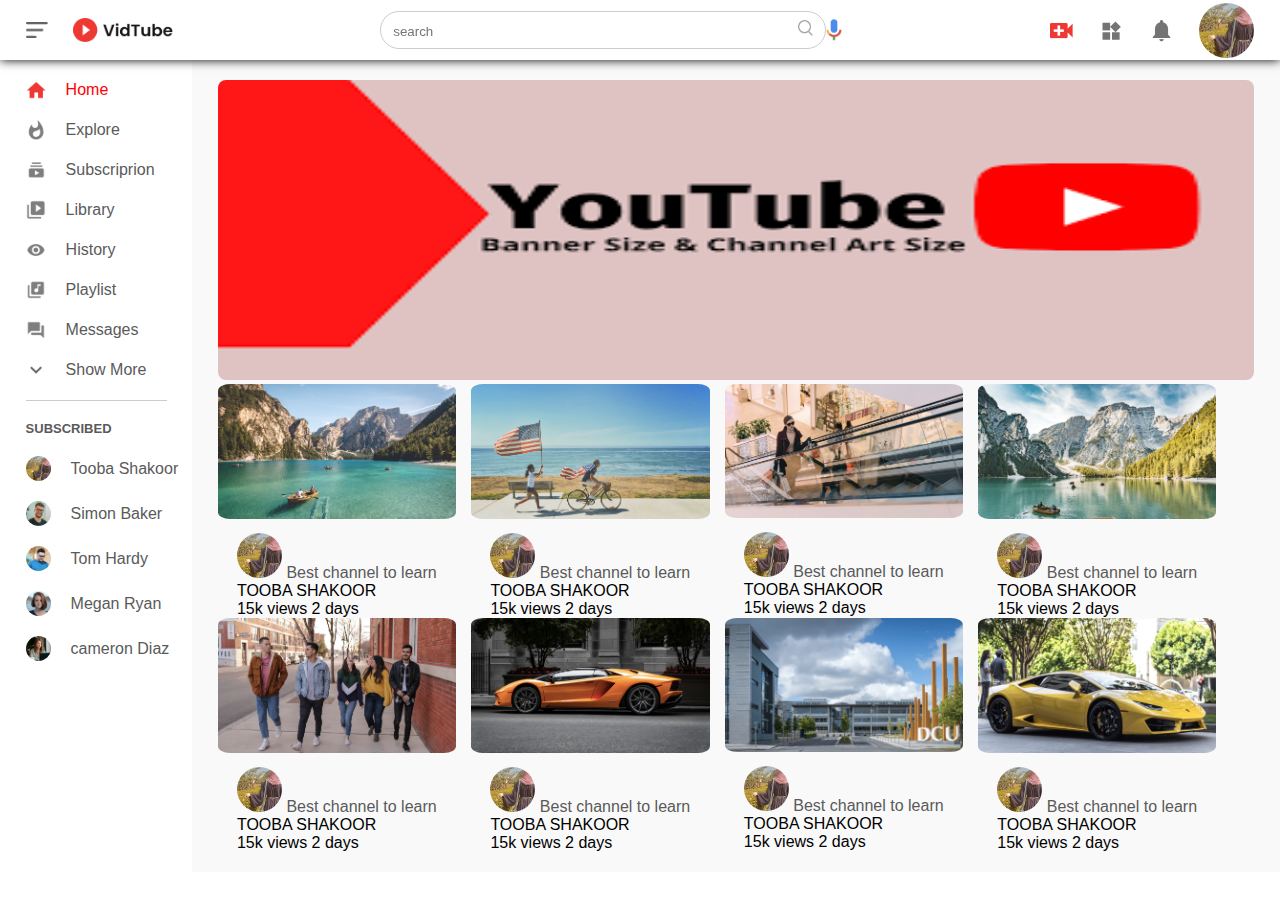
<file: assignment7/index.html>
<!DOCTYPE html>
<html lang="en">
<head>
    <meta charset="UTF-8">
    <meta name="viewport" content="width=device-width, initial-scale=1.0">
    <title>youtube clone</title>
    <link href="vid.css"  rel="stylesheet" type="text/css">
    <link href="video play/video1.html">
    <link href="video play/video2.html">
    <link href="video play/video3.html">
</head>
<body>
    
    
    <nav class="flex-div" >
    <div class="nav-left flex-div">
        <img src="images/menu.png" class="menu-icon">
        <img src="images/logo.png"class="logo">
    </div>
    <div class="nav-middle flex-div">
        <div class="search-box"class= "flex-div">
            <input type="text" placeholder="search">
            <img src="images/search.png" >
        </div>
        <img src="images/voice-search.png" class=" mic-icon">
    </div>
    <div class="nav-right flex-div">
        <img src="images/upload.png">
        <img src="images/more.png">
        <img src="images/notification.png">
        <img src="images/jack2.jpg" class="user-icon"> 
    </div>
 </nav>
                <!--  -----------main -------------------------    -->
    <div class="sidebar">
        <div class="shortcut-links">
            <a href=""><img src="images/home.png"><p>Home</p></a>
            <a href=""><img src="images/explore.png"><p>Explore</p></a>
            <a href=""><img src="images/subscriprion.png"><p>Subscriprion</p></a>
            <a href=""><img src="images/library.png"><p>Library</p></a>
            <a href=""><img src="images/history.png"><p>History</p></a>
            <a href=""><img src="images/playlist.png"><p>Playlist</p></a>
            <a href=""><img src="images/messages.png"><p>Messages</p></a>
            <a href=""><img src="images/show-more.png"><p>Show More</p></a>
            <hr/>
        </div>
        <div class="subscribed-list">
            <h3>SUBSCRIBED</h3>
            <a href=""><img src="images/jack2.jpg" ><p>Tooba Shakoor</p></a>
            <a href=""><img src="images/simon.png" ><p>Simon Baker</p></a>
            <a href=""><img src="images/tom.png" ><p>Tom Hardy</p></a>
            <a href=""><img src="images/megan.png" ><p>Megan Ryan</p></a>
            <a href=""><img src="images/cameron.png" ><p>cameron Diaz</p></a>
        </div>
    </div>
                 <!-- -------------------- main---------------->


   <div class="container">
        <div class="banner">
            <img src="images/youtube.png" height="300px" width="100%">
        </div>
    
    <div class="img-vid">
        <div class="vid-list">
            <a href="video play/video1.html"><img src="images/thumbnail1.png" ></a>
            <div class="vid-info">
                <img src="images/jack2.jpg" style="width: 45px; border-radius: 50%;">
                <a href="video play/video1.html">Best channel to learn</a>
                <p>TOOBA SHAKOOR</p>
                <p>15k views 2 days</p>
            </div>
        </div>
        <div class="vid-list">
            <a href="video play/video1.html"><img src="images/thumbnail2.png"></a>
            <div class="vid-info">
                <img src="images/jack2.jpg" style="width: 45px; border-radius: 50%;">
                <a href="">Best channel to learn</a>
                <p>TOOBA SHAKOOR</p>
                <p>15k views 2 days</p>
            </div>
        </div>
        <div class="vid-list">
            <a href="video play/video1.html"><img src="images/thumbnail3.png"></a>
            <div class="vid-info">
                <img src="images/jack2.jpg" style="width: 45px; border-radius: 50%;">
                <a href="">Best channel to learn</a>
                <p>TOOBA SHAKOOR</p>
                <p>15k views 2 days</p>
            </div>
        </div>
        <div class="vid-list">
            <a href="video play/video1.html"><img src="images/thumbnail4.png"></a>
            <div class="vid-info">
                <img src="images/jack2.jpg" style="width: 45px; border-radius: 50%;">
                <a href="">Best channel to learn</a>
                <p>TOOBA SHAKOOR</p>
                <p>15k views 2 days</p>
            </div>
        </div>
    </div>
    <div class="img-vid">
        <div class="vid-list">
            <a href="video play/video1.html"><img src="images/thumbnail5.png" ></a>
            <div class="vid-info">
                <img src="images/jack2.jpg" style="width: 45px; border-radius: 50%;">
                <a href="">Best channel to learn</a>
                <p>TOOBA SHAKOOR</p>
                <p>15k views 2 days</p>
            </div>
        </div>
        <div class="vid-list">
            <a href="video play/video1.html"><img src="images/thumbnail6.png"></a>
            <div class="vid-info">
                <img src="images/jack2.jpg" style="width: 45px; border-radius: 50%;">
                <a href="">Best channel to learn</a>
                <p>TOOBA SHAKOOR</p>
                <p>15k views 2 days</p>
            </div>
        </div>
        <div class="vid-list">
            <a href="video play/video1.html"><img src="images/thumbnail7.png"></a>
            <div class="vid-info">
                <img src="images/jack2.jpg" style="width: 45px; border-radius: 50%;">
                <a href="">Best channel to learn</a>
                <p>TOOBA SHAKOOR</p>
                <p>15k views 2 days</p>
            </div>
        </div>
        <div class="vid-list">
            <a href="video play/video1.html"><img src="images/thumbnail8.png"></a>
            <div class="vid-info">
                <img src="images/jack2.jpg" style="width: 45px; border-radius: 50%;">
                <a href="">Best channel to learn</a>
                <p>TOOBA SHAKOOR</p>
                <p>15k views 2 days</p>
            </div>
        </div>
    </div>
   
</body>
</html>
</file>
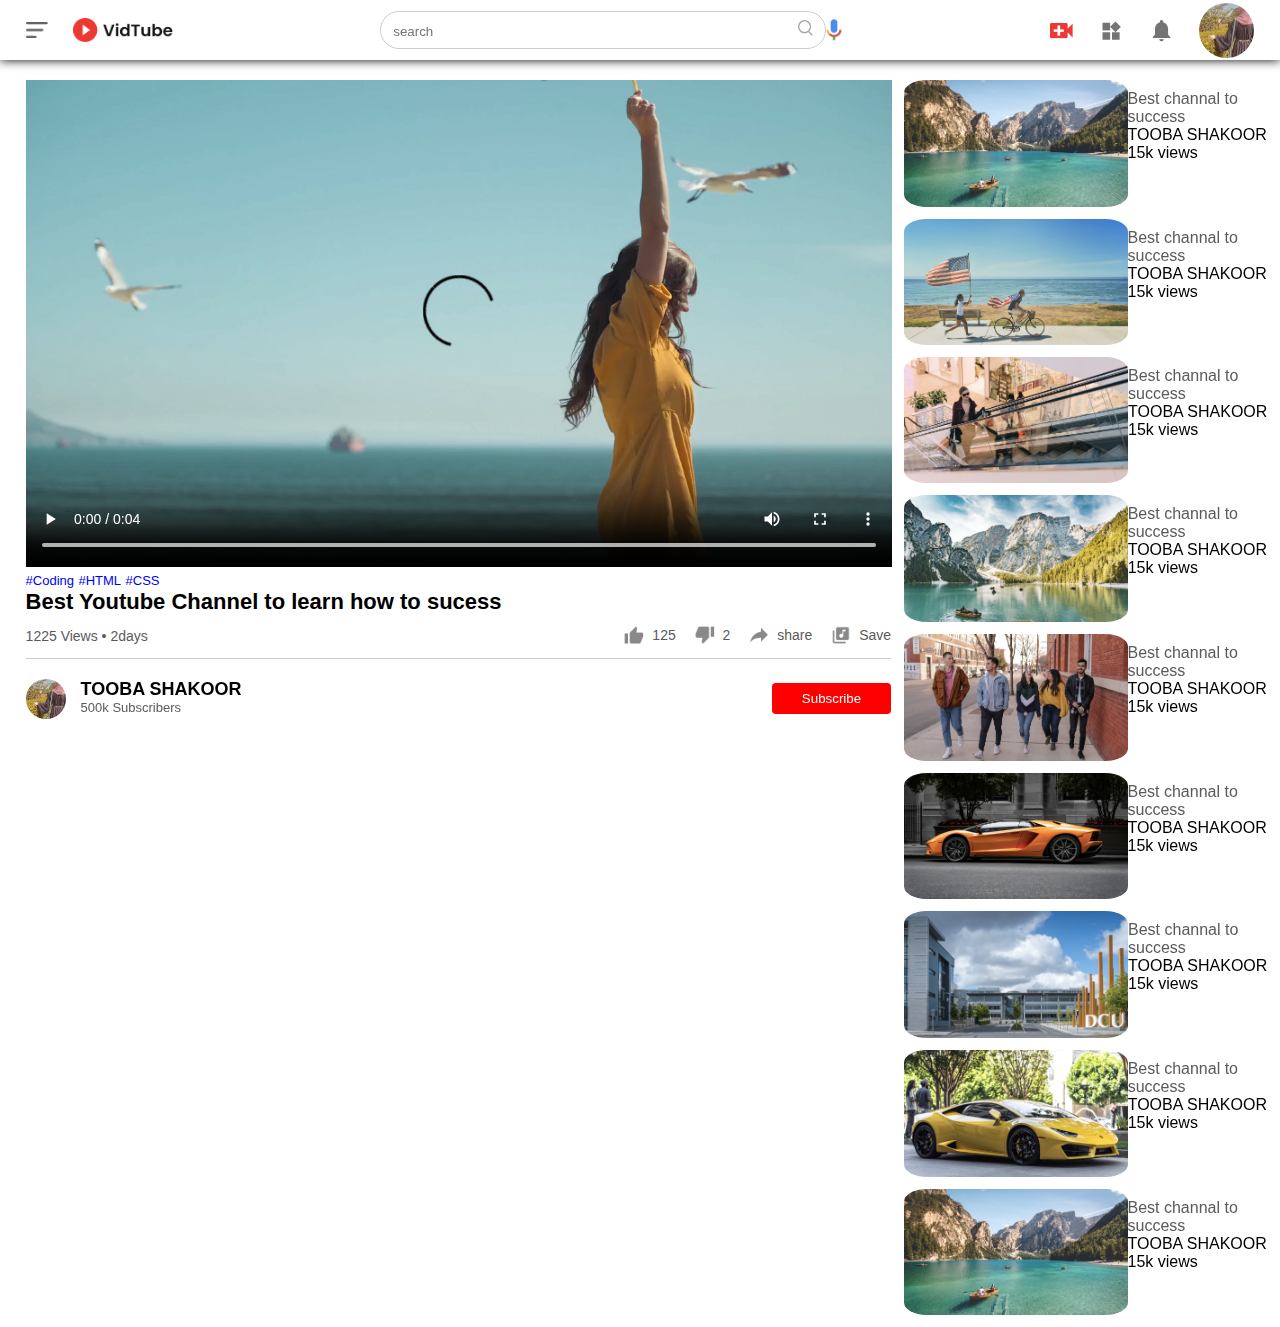
<file: assignment7/video play/video1.html>
<!DOCTYPE html>
<html lang="en">
<head>
    <meta charset="UTF-8">
    <meta name="viewport" content="width=device-width, initial-scale=1.0">
    <title>play Video </title>
    <link  href="../vid.css"rel="stylesheet" type="text/css">
    <link href="../index.html">
    
</head>
<body>
     
    <nav class="flex-div" >
        <div class="nav-left flex-div">
            <img src="../images/menu.png" class="menu-icon">
            <img src="../images/logo.png"class="logo">
        </div>
        <div class="nav-middle flex-div">
            <div class="search-box"class= "flex-div">
                <input type="text" placeholder="search">
                <img src="../images/search.png" >
            </div>
            <img src="../images/voice-search.png" class=" mic-icon">
        </div>
        <div class="nav-right flex-div">
            <img src="../images/upload.png">
            <img src="../images/more.png">
            <img src="../images/notification.png">
            <img src="../images/jack2.jpg" class="user-icon"> 
        </div>
     </nav>
     <div class="play-container">
        <div class="row">
            <div class="play-video">
        <video controls autoplay >
            <source src="../images/video.mp4" type="video/mp4">
        </video>
            <div class="tags">
                <a href="">#Coding</a> <a href="">#HTML</a> <a href="">#CSS</a>
            </div>
            <h3>Best Youtube Channel to learn how to sucess</h3>
    <div class="play-video-info">
        <P>1225 Views &bull; 2days</P>
        <div>
            <a href=""><img src="../images/like.png">125</a>
            <a href=""><img src="../images/dislike.png">2</a>
            <a href=""><img src="../images/share.png">share</a>
            <a href=""><img src="../images/save.png">Save</a>
        </div>
    </div>
    <hr>
    <div class="publisher">
        <img src="../images/jack2.jpg">
        <div>
            <p>TOOBA SHAKOOR</p>
            <span> 500k Subscribers</span>
        </div>
        <button type="button">Subscribe</button>
    </div>




            </div>
            <div class="right-sidebar">

                <div class="side-video-list">
              <a href=""class="smaall-thumbnail"><img src="../images/thumbnail1.png" ></a>
                    <div class="vid-info">
                        <a href="">Best channal to success</a>
                        <p>TOOBA SHAKOOR</p>
                        <P>15k views</P>
                    </div>
                </div>
                <div class="side-video-list">
                    <a href=""class="smaall-thumbnail"><img src="../images/thumbnail2.png" ></a>
                          <div class="vid-info">
                              <a href="">Best channal to success</a>
                              <p>TOOBA SHAKOOR</p>
                              <P>15k views</P>
                          </div>
                      </div>
                      <div class="side-video-list">
                        <a href=""class="smaall-thumbnail"><img src="../images/thumbnail3.png" ></a>
                              <div class="vid-info">
                                  <a href="">Best channal to success</a>
                                  <p>TOOBA SHAKOOR</p>
                                  <P>15k views</P>
                              </div>
                          </div>
                          <div class="side-video-list">
                            <a href=""class="smaall-thumbnail"><img src="../images/thumbnail4.png" ></a>
                                  <div class="vid-info">
                                      <a href="">Best channal to success</a>
                                      <p>TOOBA SHAKOOR</p>
                                      <P>15k views</P>
                                  </div>
                              </div>
                              <div class="side-video-list">
                                <a href=""class="smaall-thumbnail"><img src="../images/thumbnail5.png" ></a>
                                      <div class="vid-info">
                                          <a href="">Best channal to success</a>
                                          <p>TOOBA SHAKOOR</p>
                                          <P>15k views</P>
                                      </div>
                                  </div>
                                  <div class="side-video-list">
                                    <a href=""class="smaall-thumbnail"><img src="../images/thumbnail6.png" ></a>
                                          <div class="vid-info">
                                              <a href="">Best channal to success</a>
                                              <p>TOOBA SHAKOOR</p>
                                              <P>15k views</P>
                                          </div>
                                      </div>
                                      <div class="side-video-list">
                                        <a href=""class="smaall-thumbnail"><img src="../images/thumbnail7.png" ></a>
                                              <div class="vid-info">
                                                  <a href="">Best channal to success</a>
                                                  <p>TOOBA SHAKOOR</p>
                                                  <P>15k views</P>
                                              </div>
                                          </div>
                                          <div class="side-video-list">
                                            <a href=""class="smaall-thumbnail"><img src="../images/thumbnail8.png" ></a>
                                                  <div class="vid-info">
                                                      <a href="">Best channal to success</a>
                                                      <p>TOOBA SHAKOOR</p>
                                                      <P>15k views</P>
                                                  </div>
                                              </div><div class="side-video-list">
                                                <a href=""class="smaall-thumbnail"><img src="../images/thumbnail1.png" ></a>
                                                      <div class="vid-info">
                                                          <a href="">Best channal to success</a>
                                                          <p>TOOBA SHAKOOR</p>
                                                          <P>15k views</P>
                                                      </div>
                                                  </div>


            </div>
        </div>
     </div>
             
</body>
</html>
</file>
<file: assignment7/vid.css>
*{
    margin: 0;
    padding: 0;
    font-family: 'poppins', sans-serif;
    box-sizing: border-box;
}
a{
    text-decoration: none;
    color: #5a5a5a;
}
img{
    cursor: pointer;
}
.flex-div{
    display: flex;
    align-items: center;
}
nav{
    height: 60px;
    padding: 10px 2%;
    justify-content: space-between;
    box-shadow: 0 0 10px rgba(0, 0, 0, 2);
    background: #fff;
    position: sticky;
    top: 0;
    z-index: 10;
}
.nav-right img{
    width: 25px;
    margin-right: 25px;
}
.nav-right .user-icon{
    width: 55px;
    border-radius: 50%;
    margin-right: 0;
}
.nav-left .menu-icon{
    width: 22px;
    margin-right: 25px;
}
.nav-left .logo{
    width: 100px;
}
.nav-middle .mic-icon{
    width: 16px;
}
.nav-middle .search-box{
    border: 1px solid #ccc;
    margin-right:  15 px;
    padding: 8px 12px;
    border-radius:  25px;
}
.nav-middle .search-box input{
     width:  400px;
     border: 0;
     outline: 0;
     background: transparent;
}
.nav-middle .search-box img{
    width: 15px;
}

    /* ------------ sidebar-----------*/

.sidebar{
    background: #fff;
    width: 15%;
    height: 100vh;
    position: fixed;
    top: 0;
    padding-left:  2%;
    padding-top: 80px;
}
.shortcut-links a img{
    width:  20px;
    margin-right:  20px;
}
.shortcut-links a{
    display: flex;
    align-items: center;
    margin-bottom: 20px;
    width: fit-content;
    flex-wrap: wrap;
}
.shortcut-links a:first-child{
    color: red;
}
.sidebar hr{
    border: 0;
    height:  1px;
    background: #ccc;
    width: 85%;
}
.subscribed-list h3{
    font-size:  13px;
    margin: 20px 0;
    color: #5a5a5a;
}
.subscribed-list a{
    display: flex;
    align-items:center;
    margin-bottom:  20px;
   
}
.subscribed-list a img{
    width: 25px;
    border-radius: 50%;
    margin-right: 20px;
}

/* ---------main-------*/

.container{
    background: #f9f9f9;
    padding-left: 17%;
    padding-right: 2%;
    padding-top: 20px;
    padding-bottom: 20px;
}
.banner{
    width: 100%;
}
.banner img{
    width: 100%;
    border-radius: 8px;
}
/*.list-container{
    display: grid;
    grid-template-columns:  repeat(auto-fit, minmax(250px, fr));
    grid-column-gap: 16px;
    grid-template-rows: 30px;
    margin-top: 15px;
}
.vid-list .thumbnail{
    width: 300px;
    border-radius: 5%;
    margin-top: 10px;
}
.vid-list .flex-div{
    align-items: flex-start;
    margin-top: 7px;
}
.vid-list .flex-div img {
    width: 35px;
    margin-right: 10px;
    border-radius: 50%;
}
*/
/*.img-vid img{
    width: 23%;
    margin-top: 20px;
    margin-right: 15px;
    border-radius: 5%;
}*/
.img-vid {
    display: flex;
    flex-wrap: wrap;
}

.vid-list {
    display: flex;
    flex-direction: column;
    align-items: center;
    margin-right: 15px;
    width: 23%;
}

.vid-list img {
    width: 100%;
    border-radius: 5%;
}

.vid-info {
    margin-top: 10px;
    align-items: center;
}
.vid-info p{
  
vertical-align: text-top;}



/*------------------ play video page-----------*/
.play-container{
        padding-left: 2%;
        margin-top: 20px;
}

.row{
    display: flex;
    justify-content: space-between;
    flex-wrap: wrap;
}
.play-video{
    flex-basis:  69%;
}
.right-sidebar{
    flex-basis:  30%;
}
.play-video video{
    width: 100%;
}
.side-video-list{
    display: flex;
    justify-content: space-between;
    margin-bottom: 8px;
}
.side-video-list img{
    width: 100%;
    border-radius: 10%;
}
.side-video-list .small-thumbnail{
    flex-basis:  49%;
}
.side-video-list .vid-info{
    flex-basis: 90%;
}
.play-video .tags a{
    color: #0000ff;
    font-size: 13px;
}
.play-video h3{
    font-weight: 600;
    font-size: 22px;

}
.play-video .play-video-info{
    display: flex;
    align-items: center;
    justify-content: space-between;
    flex-wrap: wrap;
    margin-top:  10px;
    font-size: 14px;
    color: #5a5a5a;
}
.play-video .play-video-info a img{
    width: 20px;
    margin-right: 8px;
}
.play-video .play-video-info a{
    display: inline-flex;
    align-items: center;
    margin-left: 15px;
}
.play-video hr{
    border: 0;
    height: 1px;
    background: #ccc;
    margin: 10px 0;
}
.publisher{
    display: flex;
    align-items: center;
    margin-top: 20px;
}
.publisher div{
    flex: 1;
    line-height: 18px;
}
.publisher img{
    width: 40px;
    border-radius: 50%;
    margin-right: 15px;
}
.publisher div p{
    color: #000;
    font-weight: 600;
    font-size: 18px;
}
.publisher div span{
    font-size: 13px;
    color: #5a5a5a;
}
.publisher button{
    background: red;
    color: #fff;
    padding: 8px 30px;
    border: 0;
    outline: 0;
    border-radius: 4px;
    cursor: pointer;
}
</file>
